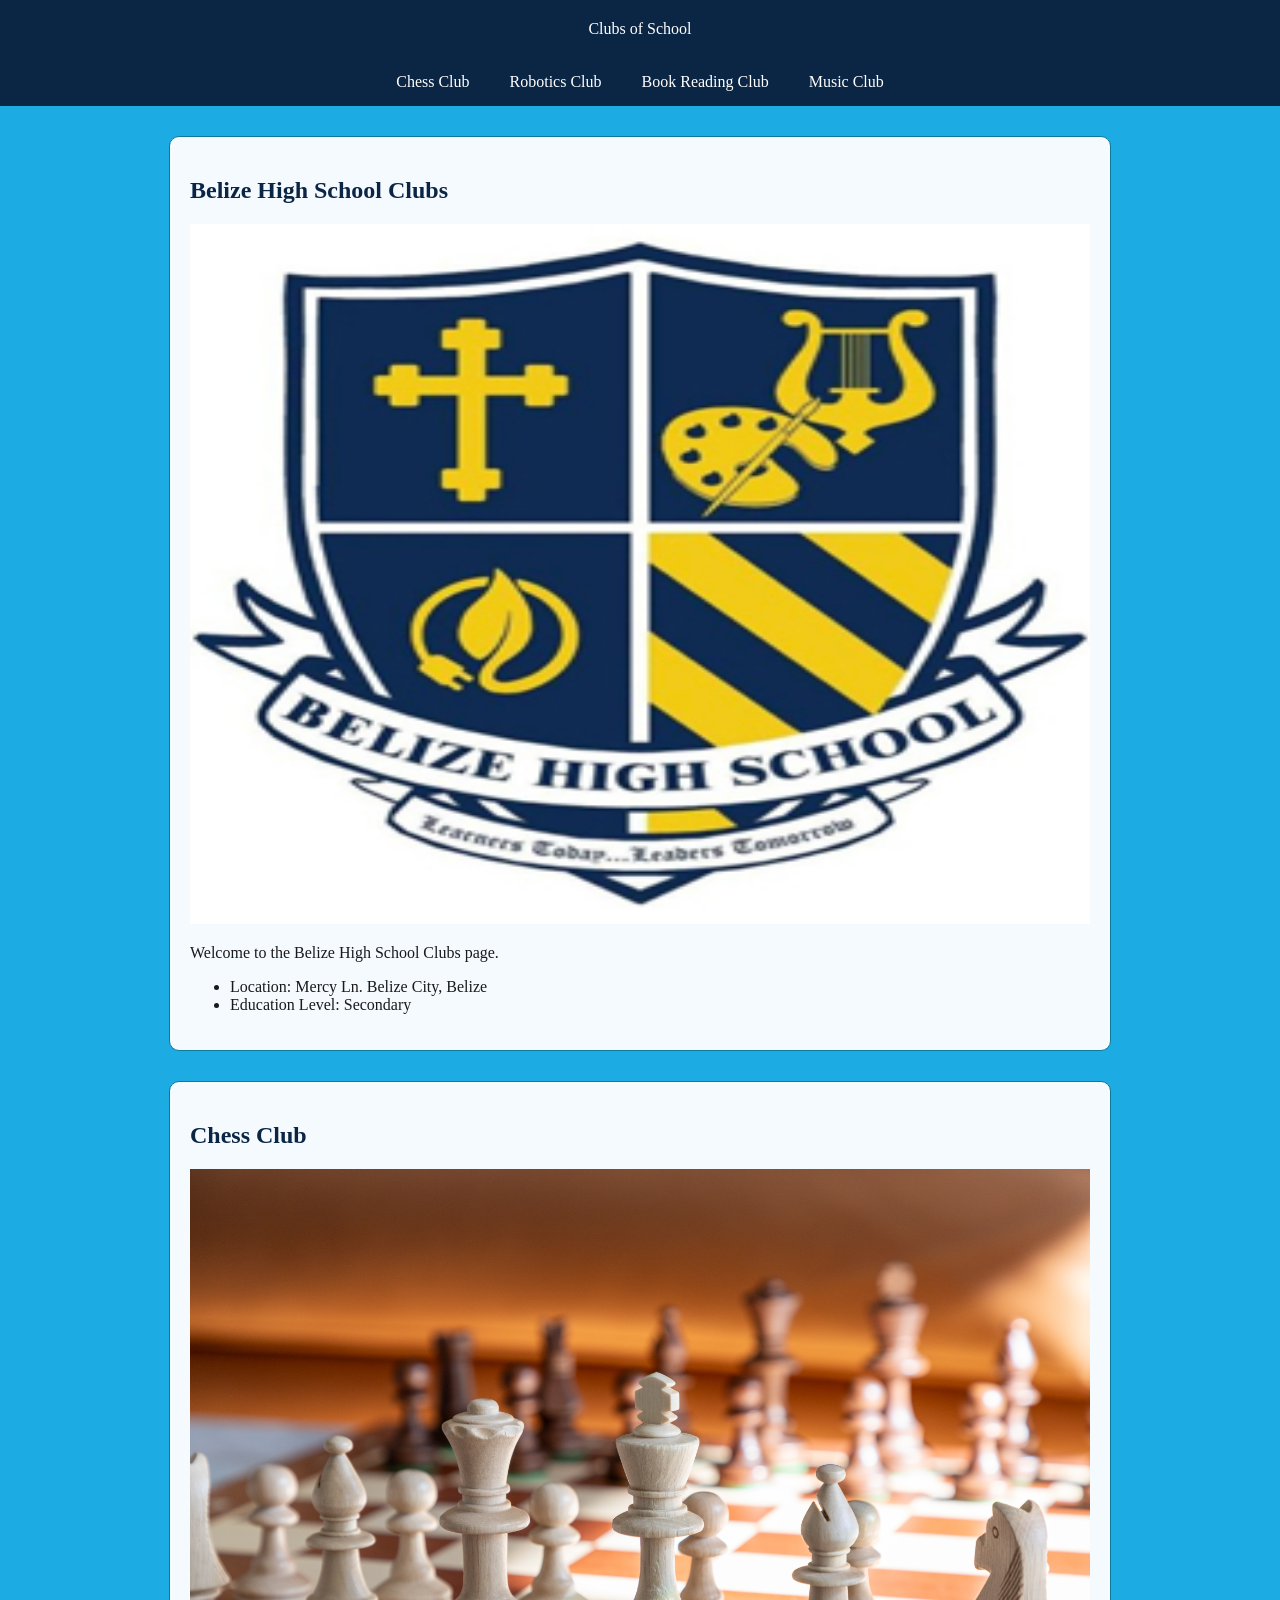
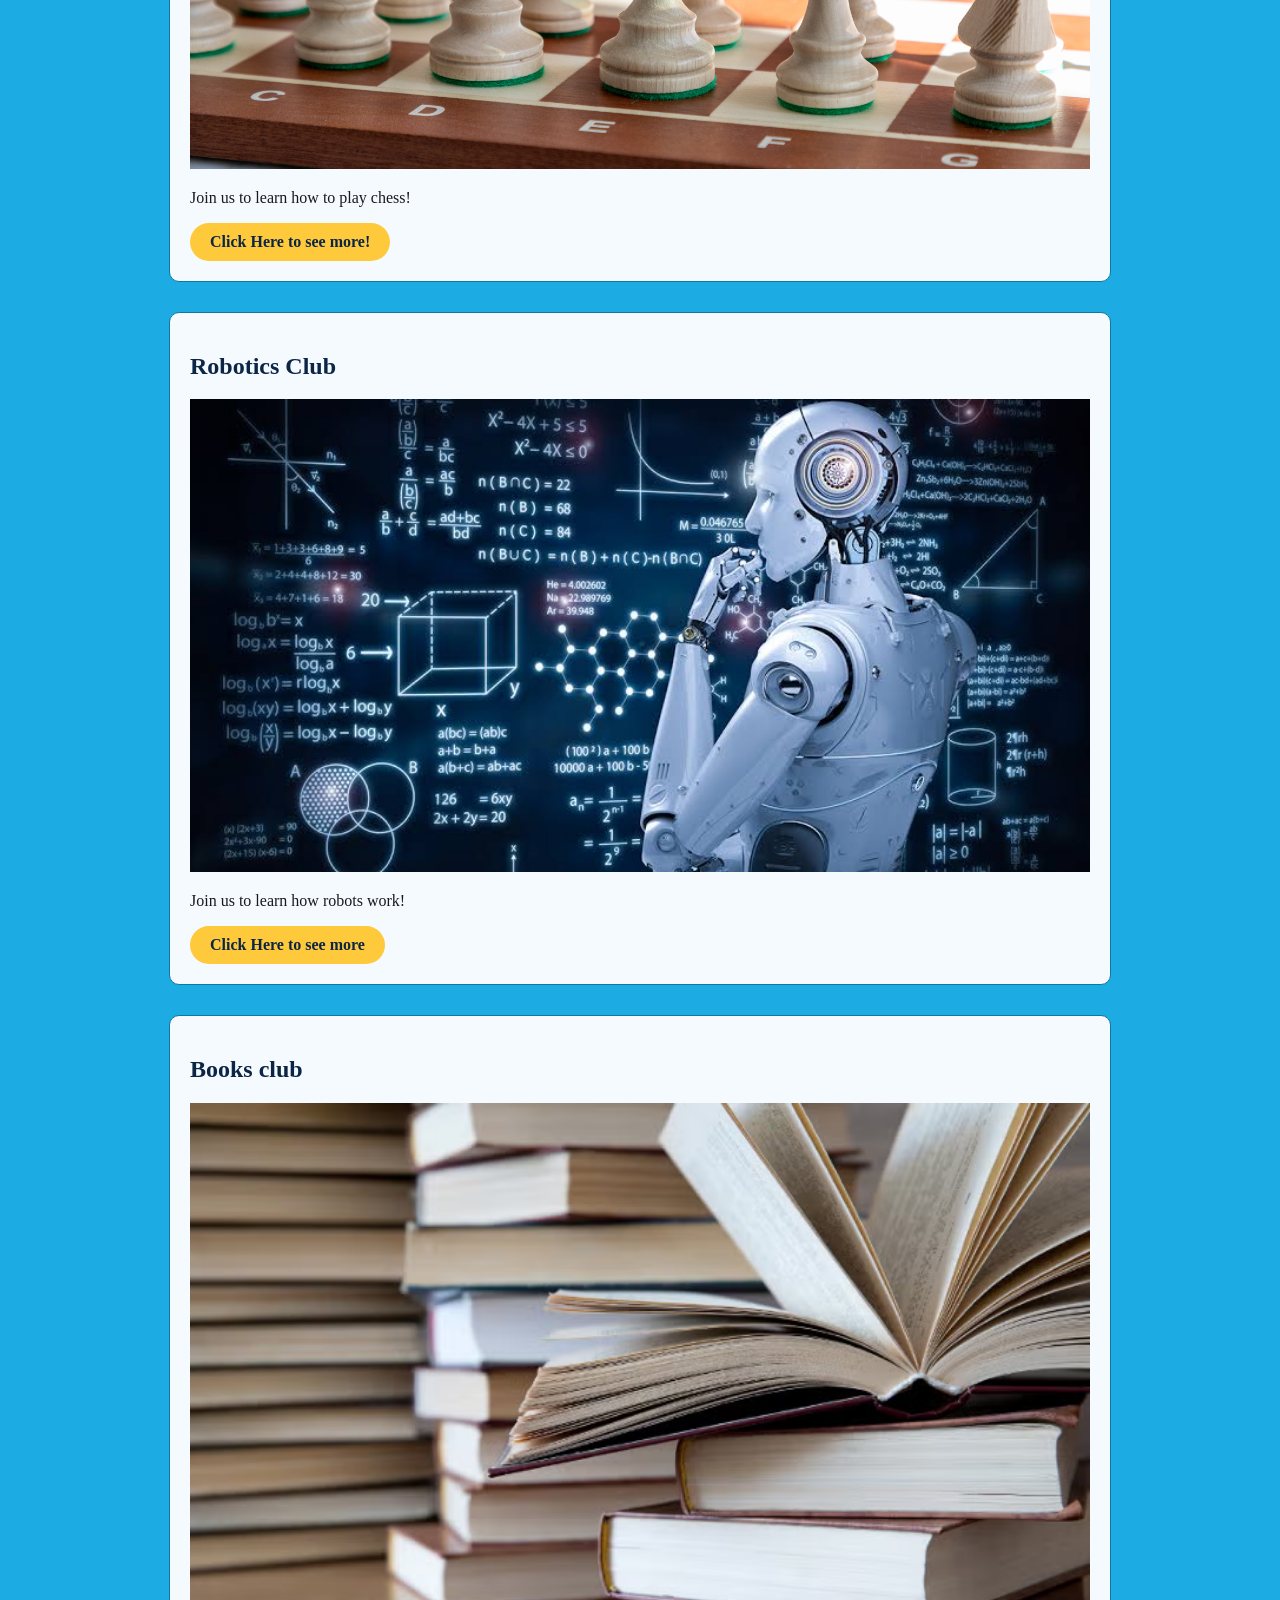
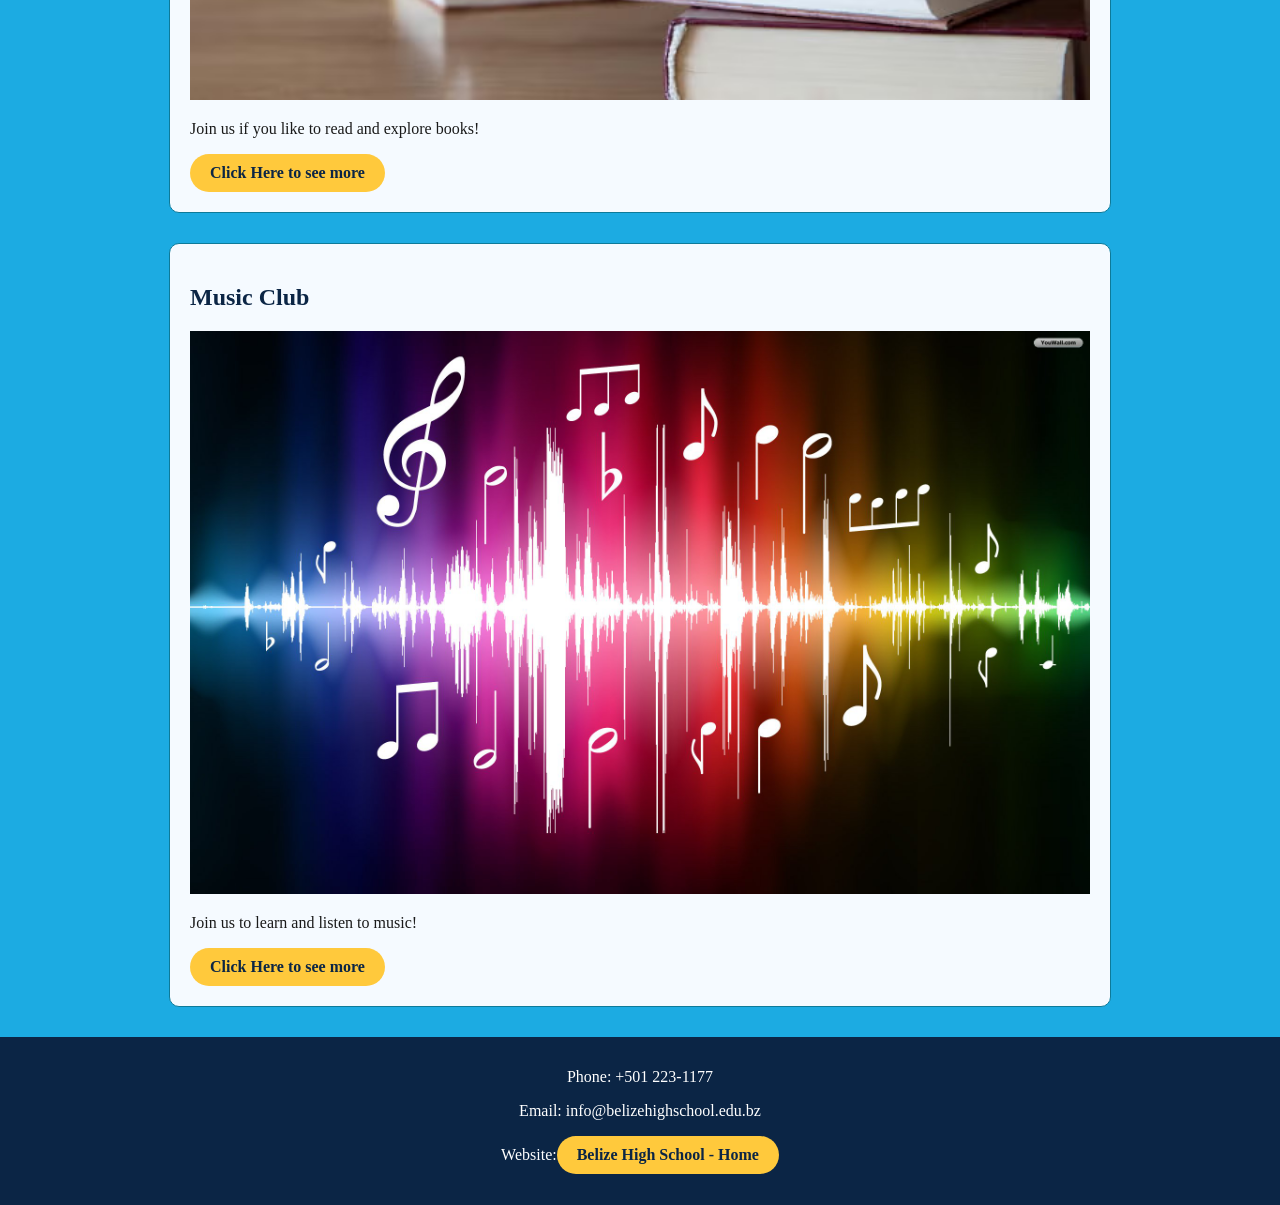
<file: index.html>
<!DOCTYPE html>
<html lang="en">
<head>
    <meta charset="UTF-8">
    <title>Belize High School - Clubs Main Page</title>
    <link rel="stylesheet" href="main%20style.css">
</head>
<body>
<header> Clubs of School </header>
<nav>
    <ul>
        <li><a href="#chess">Chess Club</a></li>
        <li><a href="#robotics">Robotics Club</a></li>
        <li><a href="#book">Book Reading Club</a></li>
        <li><a href="#music">Music Club</a></li>
    </ul>
</nav>
<section>
    <h2>Belize High School Clubs</h2>
    <img src="images/BHS.jpg" class="img">
    <p>Welcome to the Belize High School Clubs page.</p>
    <ul>
        <li>Location: Mercy Ln. Belize City, Belize</li>
        <li>Education Level: Secondary</li>
    </ul>
</section>
<section id="chess">
    <h2>Chess Club</h2>
    <img src="images/chess.jpg" class="img">
    <p>Join us to learn how to play chess!</p>
    <a href="chess.html" class="btn">Click Here to see more!</a>
</section>
<section id="robotics">
    <h2>Robotics Club</h2>
    <img src="images/robotics.jpeg" class="img">
    <p>Join us to learn how robots work!</p>
    <a href="robotics.html" class="btn">Click Here to see more</a>
</section>
<section id="book">
    <h2>Books club</h2>
    <img src="images/book.jpg" class="img">
    <p>Join us if you like to read and explore books!</p>
    <a href="book.html" class="btn">Click Here to see more</a>
</section>
<section id="music">
    <h2>Music Club</h2>
    <img src="images/music.jpg" class="img">
    <p>Join us to learn and listen to music!</p>
    <a href="music.html" class="btn">Click Here to see more</a>
</section>
<footer>
    <p>Phone: +501 223-1177</p>
    <p>Email: info@belizehighschool.edu.bz</p>
    <p>Website:<a href="https://www.bhsbes.edu.bz/" class="btn">Belize High School - Home</a></p>
</footer>
</body>
</html>
</file>
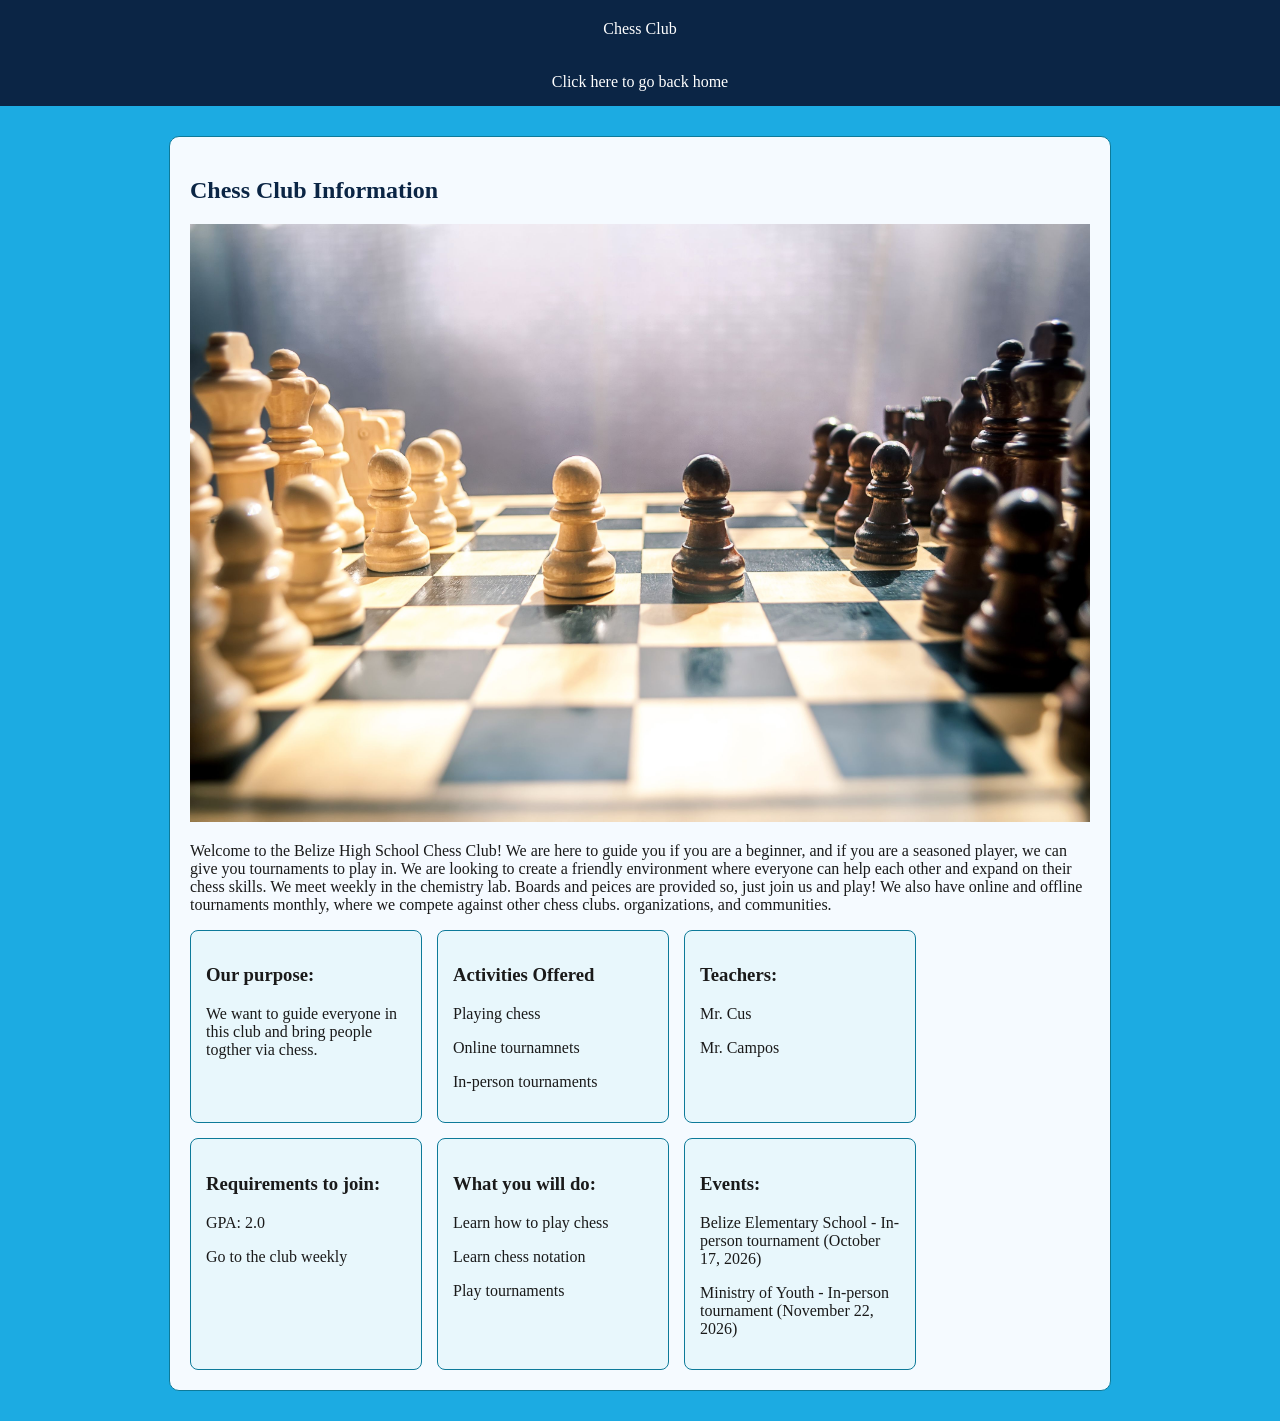
<file: chess.html>
<!DOCTYPE html>
<html lang="en">
<head>
    <meta charset="UTF-8">
    <title>Chess Information</title>
    <link rel="stylesheet" href="main%20style.css">
</head>
<body>
<header>Chess Club</header>
<nav>
    <ul>
        <li><a href="index.html">Click here to go back home</a></li>
    </ul>
</nav>
<section>
    <h2>Chess Club Information</h2>
    <img src="images/chess1.jpg" class="img">
    <p>Welcome to the Belize High School Chess Club! We are here to guide you if you are a beginner, and if you are a seasoned player, we can give you tournaments to play in. We are looking to create a friendly environment where everyone can help each other and expand on their chess skills. We meet weekly in the chemistry lab. Boards and peices are provided so, just join us and play! We also have online and offline tournaments monthly, where we compete against other chess clubs. organizations, and communities.</p>
    <div class="card-container">
        <div class="card">
            <h3>Our purpose:</h3>
            <p>We want to guide everyone in this club and bring people togther via chess.</p>
        </div>
        <div class="card">
            <h3>Activities Offered</h3>
            <p>Playing chess</p>
            <p>Online tournamnets</p>
            <p>In-person tournaments</p>
        </div>
        <div class="card">
            <h3>Teachers:</h3>
            <p>Mr. Cus</p>
            <p>Mr. Campos</p>
        </div>
        <div class="card">
            <h3>Requirements to join:</h3>
            <p>GPA: 2.0</p>
            <p>Go to the club weekly</p>
        </div>
        <div class="card">
            <h3>What you will do:</h3>
            <p>Learn how to play chess</p>
            <p>Learn chess notation</p>
            <p>Play tournaments</p>
        </div>
        <div class="card">
            <h3>Events:</h3>
            <p>Belize Elementary School - In-person tournament (October 17, 2026)</p>
            <p>Ministry of Youth - In-person tournament (November 22, 2026)</p>
        </div>
    </div>
</section>
</body>
</html>
</file>
